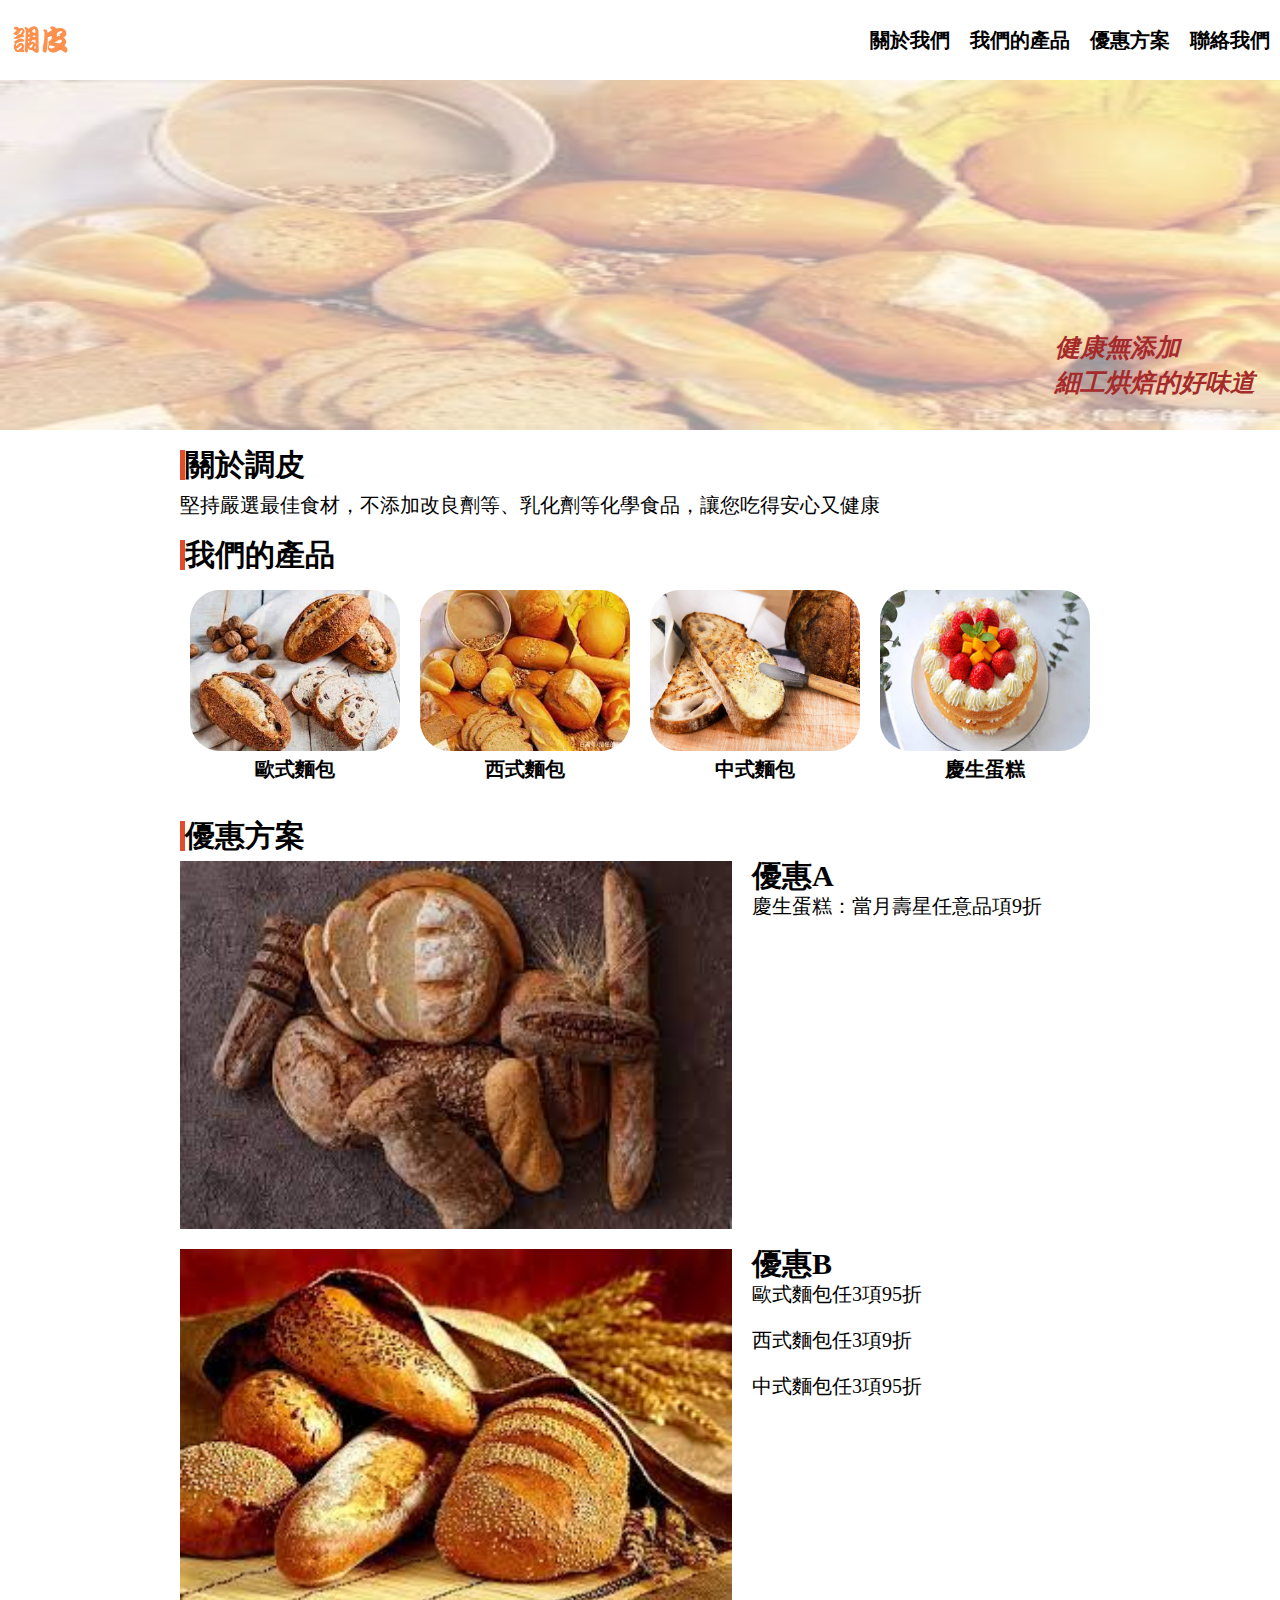
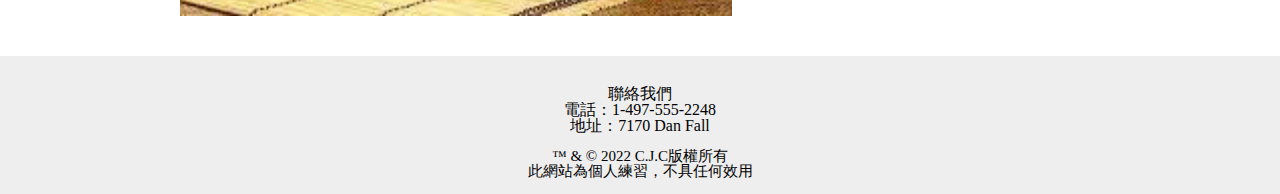
<file: index.html>
<!DOCTYPE html>
<html lang="en">

<head>
    <meta charset="UTF-8">
    <meta http-equiv="X-UA-Compatible" content="IE=edge">
    <meta name="viewport" content="width=device-width, initial-scale=1.0">
    <!-- icon -->
    <link rel="shortcut icon" href="https://github.com/butlerbard/bread-RWD/blob/main/img/logo.jpg?raw=true" >
    <!-- 網站描述 -->
    <meta name="description" content="">
    <!-- 關鍵字 用頓號隔開-->
    <meta name="keywords" content="">
    <title>調皮</title>
    <link rel="stylesheet" type="text/css" href="css/cssreset.css">
    <link rel="stylesheet" type="text/css" href="css/style.css">

    <!-- Global site tag (gtag.js) - Google Analytics -->
    <script async src="https://www.googletagmanager.com/gtag/js?id=G-0V7HERCZKP"></script>
    <script>
        window.dataLayer = window.dataLayer || [];
        function gtag() { dataLayer.push(arguments); }
        gtag('js', new Date());

        gtag('config', 'G-0V7HERCZKP');
    </script>
</head>

<body>
    <!-- 設定RWD菜單開關 -->
    <input type="checkbox" name="" id="meun_control">

    <div class="header">
        <div class="headerleft">
            <!-- LOGO -->
            <img src="img/logo2.jpg" alt="">
            <h1>調皮</h1>
        </div>

        <!-- RWD 菜單LOGO -->
        <div class="hamburg">
            <label for="meun_control" class="meun_btn">
                <!-- <span>meun</span> -->
            </label>
        </div>
        

        <!-- meun, -->
        <nav>
            <a href="index.html">關於我們</a>
            <a href="index.html">我們的產品</a>
            <a href="index.html">優惠方案</a>
            <a href="index.html">聯絡我們</a>
        </nav>
        <!-- <nav>
            <a href="#about_us">關於我們</a>
            <a href="#products_us">我們的產品</a>
            <a href="#option_case">優惠方案</a>
            <a href="#find_us">聯絡我們</a>
        </nav> -->
    </div>

    <div class="content">
        <!-- introduce -->
        <div class="introduce">
            <img src="img/Western.jfif" alt="">
            <div class="news">
                <p>健康無添加</p>
                <p>細工烘焙的好味道</p>
            </div>
        </div>

        <div class="about" id="about_us">
            <h2>關於調皮</h2>
            <p>堅持嚴選最佳食材，不添加改良劑等、乳化劑等化學食品，讓您吃得安心又健康</p>
        </div>

        <!-- category -->
        <div class="category" id="products_us">
            <h2>我們的產品</h2>
            <div class="category_list">
                <div>
                    <a href="#">
                        <img src="img/European style.jfif" alt="">
                        <h3>歐式麵包</h3>
                    </a>
                </div>

                <div>
                    <a href="#">
                        <img src="img/Western.jfif" alt="">
                        <h3>西式麵包</h3>
                    </a>
                </div>

                <div>
                    <a href="#">
                        <img src="img/chinese.jpg" alt="">
                        <h3>中式麵包</h3>
                    </a>
                </div>

                <div>
                    <a href="#">
                        <img src="img/birtday.jfif" alt="">
                        <h3>慶生蛋糕</h3>
                    </a>
                </div>
            </div>

        </div>

        <div class="option" id="option_case">
            <h2>優惠方案</h2>
            <div>
                <img src="img/optionA.jfif" alt="">
                <div class="optioncontent">
                    <a href="#">優惠A</a>
                    <p>慶生蛋糕：當月壽星任意品項9折</p>
                </div>
            </div>
            <div>
                <img src="img/optionB.jfif" alt="">
                <div class="optioncontent">
                    <a href="#">優惠B</a>
                    <p>歐式麵包任3項95折</p>
                    <br>
                    <p>西式麵包任3項9折</p>
                    <br>
                    <p>中式麵包任3項95折</p>
                </div>
            </div>

        </div>

    </div>

    <div class="footer">
        <div class="footer_content">
            <h2 id="find_us">聯絡我們</h2>
            <p>電話：1-497-555-2248</p>
            <p>地址：7170 Dan Fall</p>
        </div>


        <div class="statement">
            <p>™ &amp; © 2022 C.J.C版權所有</p>
            <p>此網站為個人練習，不具任何效用</p>
        </div>
    </div>

</body>

</html>
</file>
<file: css/style.css>
/* header */


/* checkbox */
#meun_control {
    display: none;
    z-index: -2;
    opacity: 2;
}


.header {
    width: 100%;
    height: 80px;
    display: flex;
    justify-content: space-between;
    
    position: fixed;
    background-color: white;
    z-index: 2;
}

.headerleft {
    display: flex;
    width: 35%;
}

/* 讓h1超出螢幕外,不使用none,為了讓h1可以被seo*/
.headerleft h1 {
    position: absolute;
    top:-100px;
    z-index: -999;
}

.headerleft img{
    width: 80px;
    height: 80px;
}

.hamburg{
    width: 80px;
    height: 80px;

    position: relative;
}

/* 漢堡選單製作 */
.meun_btn {
    width: 80px;
    height: 80px;

    display: block;
    position: absolute;
    top: 0px;
    right: 0px;
}

.meun_btn::before {
    content: "";

    /* 設定線條長度及寬度 */
    height: 5px;
    width: 35px;
    left: 22.5px;

    /* 設定線條顏色 */
    background-color: #aaa;

    /* 設定位置 */
    position: absolute;
    top: 0;
    bottom: 0;

    /* 置中 */
    margin: auto;
    /* 利用陰影特效創造線條 */
    box-shadow: 0px 10px 0px #aaa, 0px -10px 0px #aaa;
}

/* 隱藏選單位置的字 ,可省略製作該部分*/
.header span {
    opacity: 0;
    width: 1px;
    height: 1px;
    display: block;
    overflow: hidden;
}

/* 漢堡選單製作結束 */


.header nav {
    background-color: #fff4ed;

    /* set width & height */
    width: 100%;
    /* 100vh-logo height */
    height: calc(100vh - 80px);

    z-index: 999;

    position: absolute;

    position: fixed;

    /* top:logo height */
    top: 80px;
    right: 0;

    /* hidden */
    display: none;
}

.header nav a {
    display: block;

    font-size: 25px;
    line-height: 50px;
    text-align: center;
    text-decoration: none;
    font-weight: bold;
    color: black;

    border-bottom: 1px solid #eee;

}


/* clicked : appear <-> disappear*/
#meun_control:checked~.header nav {
    display: block;
}



/* content */
.content {
    width: 100%;
}

.content .introduce {
    position: relative;

    margin-bottom: 20px;
}


.introduce img {
    width: 100%;
    /* height: calc(100vh - 50px); */
    opacity: 0.4;
}

.introduce .news {
    padding: 25px;

    position: absolute;
    bottom: 0;
    right: 0;
}

.news p {
    font-size: 25px;
    color: brown;
    font-weight: bold;
    font-style: italic;
    font-family: cursive;

    margin-bottom: 10px;
}

.about {
    padding: 0 20px;
}

.about h2 {
    font-size: 30px;
    font-weight: 700;

    border-left: 5px solid rgb(223, 76, 46);

    margin-bottom: 10px;
}

.about p {
    font-size: 20px;
    line-height: 30px;
}



.category {
    padding: 20px 20px 0 20px;
}

.category h2 {
    font-size: 30px;
    font-weight: 700;

    border-left: 5px solid rgb(223, 76, 46);

    margin-bottom: 10px;
}

.category_list {
    display: flex;
    flex-wrap: wrap;

}

.category_list div {
    width: 50%;
    padding: 10px;
    text-align: center;
}

.category_list div img {
    width: 100%;
    height: 80%;
    border-radius: 30px;
}


.category_list div a {
    text-decoration: none;
    color: black;
    font-weight: 600;
    font-size: 20px;
}

.category_list div a h3 {
    height: 20%;
    padding-top: 5px;
}


.option {
    width: 100%;
    padding: 20px;
}

.option h2 {
    font-size: 30px;
    font-weight: 700;

    border-left: 5px solid rgb(223, 76, 46);

    margin-bottom: 10px;
}

.option div {
    margin-bottom: 20px;
}

.option img {
    width: 100%;
}

.optioncontent a {
    display: block;

    text-align: center;
    font-size: 30px;
    font-weight: bold;
    text-decoration: none;
    color: black;

    padding: 10px 0 0 0;

}

.optioncontent p {
    text-align: center;
    font-size: 20px;
    line-height: 30px;
}


.footer {
    background-color: #eee;

    text-align: center;

    padding: 15px 0;
}

.footer_content {
    padding: 15px 0;
}


.statement p {
    font-size: 15px;
}



/* rwd  min-width:768px */
@media screen and (min-width:768px) {
    .header {
        display: unset;
        position: unset;
        display: flex;
    }

    .meun_btn {
        display: none;
    }

    .header nav {
        height: unset;
        display: block;
        display: flex;
        position: unset;
        background-color: unset;
        justify-content: end;
    }

    .header nav a {
        font-size: 20px;
        border: none;
        padding: 0 10px;
        line-height: 80px;
    }

    .header nav a:hover {
        background-color: #eee;
    }

    .introduce {
        height: 350px;
    }

    .introduce img {
        height: 100%;
    }

    .about, .category, .option{
        width: 75%;
        margin: 0 auto;
    }
    
    .category_list div {
        width: 25%;
    }

    .option div {
        display: flex;
    }

    .option div img{
        width: 60%;
        height: 60%;
    }

    .optioncontent {
        flex-direction: column;
        
    }

    .optioncontent a{
        text-align: left;
        padding: 0px 0px 0px 20px;
    }

    .optioncontent p{
        text-align: left;
        padding: 0 0 0 20px;
    }

}
</file>
<file: css/cssreset.css>
/* http://meyerweb.com/eric/tools/css/reset/ 
   v2.0 | 20110126
   License: none (public domain)
*/

html, body, div, span, applet, object, iframe,
h1, h2, h3, h4, h5, h6, p, blockquote, pre,
a, abbr, acronym, address, big, cite, code,
del, dfn, em, img, ins, kbd, q, s, samp,
small, strike, strong, sub, sup, tt, var,
b, u, i, center,
dl, dt, dd, ol, ul, li,
fieldset, form, label, legend,
table, caption, tbody, tfoot, thead, tr, th, td,
article, aside, canvas, details, embed, 
figure, figcaption, footer, header, hgroup, 
menu, nav, output, ruby, section, summary,
time, mark, audio, video {
	margin: 0;
	padding: 0;
	border: 0;
	font-size: 100%;
	font: inherit;
	vertical-align: baseline;
}
/* HTML5 display-role reset for older browsers */
article, aside, details, figcaption, figure, 
footer, header, hgroup, menu, nav, section {
	display: block;
}
body {
	line-height: 1;
}
ol, ul {
	list-style: none;
}
blockquote, q {
	quotes: none;
}
blockquote:before, blockquote:after,
q:before, q:after {
	content: '';
	content: none;
}
table {
	border-collapse: collapse;
	border-spacing: 0;
}

*,*::before,*::after{
    box-sizing: border-box;
}
</file>
